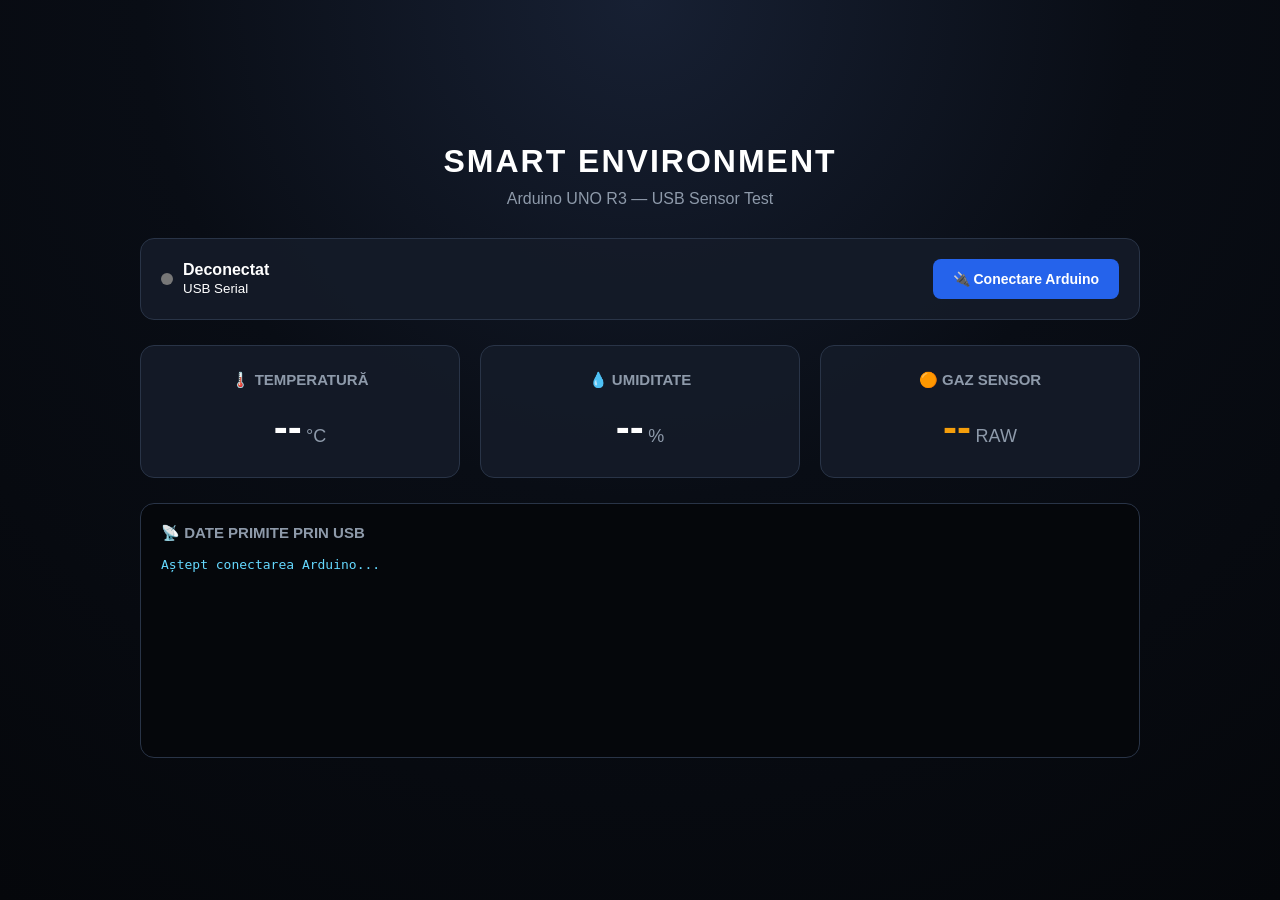
<file: usb-test.html>
<!doctype html>
<html lang="ro">
  <head>
    <meta charset="UTF-8" />
    <meta name="viewport" content="width=device-width, initial-scale=1.0" />

    <title>Arduino USB Test</title>

    <style>
      * {
        box-sizing: border-box;
        margin: 0;
        padding: 0;
      }

      body {
        min-height: 100vh;
        font-family: Arial, sans-serif;

        background: radial-gradient(
          circle at top,
          #172033 0%,
          #090d15 45%,
          #05070b 100%
        );

        color: #ffffff;

        display: flex;
        justify-content: center;
        align-items: center;

        padding: 30px;
      }

      .container {
        width: 100%;
        max-width: 1000px;
      }

      .header {
        text-align: center;
        margin-bottom: 30px;
      }

      .header h1 {
        font-size: 32px;
        letter-spacing: 2px;
      }

      .header p {
        color: #8e9aaa;
        margin-top: 10px;
      }

      .connection {
        background: rgba(20, 27, 40, 0.9);
        border: 1px solid #293447;
        border-radius: 14px;

        padding: 20px;

        display: flex;
        justify-content: space-between;
        align-items: center;

        margin-bottom: 25px;
      }

      .status {
        display: flex;
        align-items: center;
        gap: 10px;
      }

      .dot {
        width: 12px;
        height: 12px;
        border-radius: 50%;
        background: #777;
      }

      .dot.connected {
        background: #35d07f;
        box-shadow: 0 0 12px rgba(53, 208, 127, 0.8);
      }

      button {
        border: none;
        border-radius: 8px;

        padding: 12px 20px;

        background: #2563eb;
        color: white;

        font-size: 14px;
        font-weight: bold;

        cursor: pointer;
      }

      button:hover {
        background: #1d4ed8;
      }

      button.disconnect {
        background: #991b1b;
      }

      .cards {
        display: grid;
        grid-template-columns: repeat(3, 1fr);
        gap: 20px;
      }

      .card {
        background: rgba(20, 27, 40, 0.9);

        border: 1px solid #293447;

        border-radius: 14px;

        padding: 25px;

        text-align: center;
      }

      .card h2 {
        color: #8e9aaa;
        font-size: 15px;
        margin-bottom: 15px;
      }

      .value {
        font-size: 42px;
        font-weight: bold;
      }

      .unit {
        font-size: 18px;
        color: #8e9aaa;
      }

      .raw {
        color: #f59e0b;
      }

      .log {
        margin-top: 25px;

        background: #05070b;

        border: 1px solid #293447;

        border-radius: 14px;

        padding: 20px;
      }

      .log h2 {
        font-size: 15px;
        margin-bottom: 15px;
        color: #8e9aaa;
      }

      #serialLog {
        height: 180px;
        overflow-y: auto;

        font-family: monospace;
        font-size: 13px;

        color: #65d9ff;

        white-space: pre-wrap;
      }

      .error {
        color: #ff6b6b !important;
      }

      @media (max-width: 700px) {
        .cards {
          grid-template-columns: 1fr;
        }

        .connection {
          flex-direction: column;
          gap: 15px;
        }
      }
    </style>
  </head>

  <body>
    <div class="container">
      <div class="header">
        <h1>SMART ENVIRONMENT</h1>
        <p>Arduino UNO R3 — USB Sensor Test</p>
      </div>

      <div class="connection">
        <div class="status">
          <div id="statusDot" class="dot"></div>

          <div>
            <strong id="statusText">Deconectat</strong>
            <br />
            <small id="portText">USB Serial</small>
          </div>
        </div>

        <button id="connectButton">🔌 Conectare Arduino</button>
      </div>

      <div class="cards">
        <div class="card">
          <h2>🌡️ TEMPERATURĂ</h2>

          <div>
            <span id="temperature" class="value">--</span>
            <span class="unit">°C</span>
          </div>
        </div>

        <div class="card">
          <h2>💧 UMIDITATE</h2>

          <div>
            <span id="humidity" class="value">--</span>
            <span class="unit">%</span>
          </div>
        </div>

        <div class="card">
          <h2>🟠 GAZ SENSOR</h2>

          <div>
            <span id="gas" class="value raw">--</span>
            <span class="unit">RAW</span>
          </div>
        </div>
      </div>

      <div class="log">
        <h2>📡 DATE PRIMITE PRIN USB</h2>

        <div id="serialLog">Aștept conectarea Arduino...</div>
      </div>
    </div>

    <script>
      let port = null;
      let reader = null;

      const connectButton = document.getElementById("connectButton");

      const statusDot = document.getElementById("statusDot");
      const statusText = document.getElementById("statusText");

      const temperatureElement = document.getElementById("temperature");

      const humidityElement = document.getElementById("humidity");

      const gasElement = document.getElementById("gas");

      const serialLog = document.getElementById("serialLog");

      // --------------------------------------------------
      // CONECTARE
      // --------------------------------------------------

      connectButton.addEventListener("click", async () => {
        if (port) {
          disconnectArduino();
          return;
        }

        await connectArduino();
      });

      async function connectArduino() {
        if (!("serial" in navigator)) {
          alert(
            "Browserul nu suporta Web Serial.\n\n" +
              "Folosește Google Chrome sau Microsoft Edge.",
          );

          return;
        }

        try {
          // Cere utilizatorului sa aleaga portul Arduino
          port = await navigator.serial.requestPort();

          // Deschide portul la 9600 baud
          await port.open({
            baudRate: 9600,
          });

          setConnectedState(true);

          readSerialData();
        } catch (error) {
          console.error(error);

          setConnectedState(false);
        }
      }

      // --------------------------------------------------
      // CITIRE DATE SERIAL
      // --------------------------------------------------

      async function readSerialData() {
        const decoder = new TextDecoder();

        let buffer = "";

        try {
          while (port && port.readable) {
            reader = port.readable.getReader();

            try {
              while (true) {
                const { value, done } = await reader.read();

                if (done) {
                  break;
                }

                if (value) {
                  buffer += decoder.decode(value, { stream: true });

                  // Arduino trimite cate o linie
                  // terminata cu \n

                  const lines = buffer.split("\n");

                  buffer = lines.pop();

                  for (let line of lines) {
                    line = line.trim();

                    if (line.length > 0) {
                      processData(line);
                    }
                  }
                }
              }
            } finally {
              reader.releaseLock();
            }
          }
        } catch (error) {
          console.error(error);

          addLog("EROARE USB: " + error);

          setConnectedState(false);
        }
      }

      // --------------------------------------------------
      // PROCESARE DATE
      // --------------------------------------------------

      function processData(line) {
        addLog(line);

        /*
            Exemplu:

            TEMP:24.31,HUM:48.52,GAS:157
        */

        if (!line.startsWith("TEMP:")) {
          return;
        }

        const parts = line.split(",");

        let temperature = null;
        let humidity = null;
        let gas = null;

        for (const part of parts) {
          if (part.startsWith("TEMP:")) {
            temperature = parseFloat(part.replace("TEMP:", ""));
          }

          if (part.startsWith("HUM:")) {
            humidity = parseFloat(part.replace("HUM:", ""));
          }

          if (part.startsWith("GAS:")) {
            gas = parseInt(part.replace("GAS:", ""));
          }
        }

        // Actualizare temperatura

        if (!isNaN(temperature)) {
          temperatureElement.textContent = temperature.toFixed(2);
        }

        // Actualizare umiditate

        if (!isNaN(humidity)) {
          humidityElement.textContent = humidity.toFixed(2);
        }

        // Actualizare gaz

        if (!isNaN(gas)) {
          gasElement.textContent = gas;
        }
      }

      // --------------------------------------------------
      // LOG
      // --------------------------------------------------

      function addLog(message) {
        const current = serialLog.textContent;

        if (current === "Aștept conectarea Arduino...") {
          serialLog.textContent = "";
        }

        serialLog.textContent += message + "\n";

        // Pastram doar ultimele ~20 linii

        const lines = serialLog.textContent
          .split("\n")
          .filter((line) => line !== "");

        if (lines.length > 20) {
          serialLog.textContent = lines.slice(-20).join("\n");
        }

        serialLog.scrollTop = serialLog.scrollHeight;
      }

      // --------------------------------------------------
      // STATUS
      // --------------------------------------------------

      function setConnectedState(connected) {
        if (connected) {
          statusDot.classList.add("connected");

          statusText.textContent = "Arduino conectat";

          connectButton.textContent = "Deconectare";

          connectButton.classList.add("disconnect");
        } else {
          statusDot.classList.remove("connected");

          statusText.textContent = "Deconectat";

          connectButton.textContent = "🔌 Conectare Arduino";

          connectButton.classList.remove("disconnect");
        }
      }

      // --------------------------------------------------
      // DECONectare
      // --------------------------------------------------

      async function disconnectArduino() {
        try {
          if (reader) {
            await reader.cancel();

            reader.releaseLock();

            reader = null;
          }

          if (port) {
            await port.close();

            port = null;
          }
        } catch (error) {
          console.error(error);
        }

        setConnectedState(false);
      }
    </script>
  </body>
</html>
</file>
